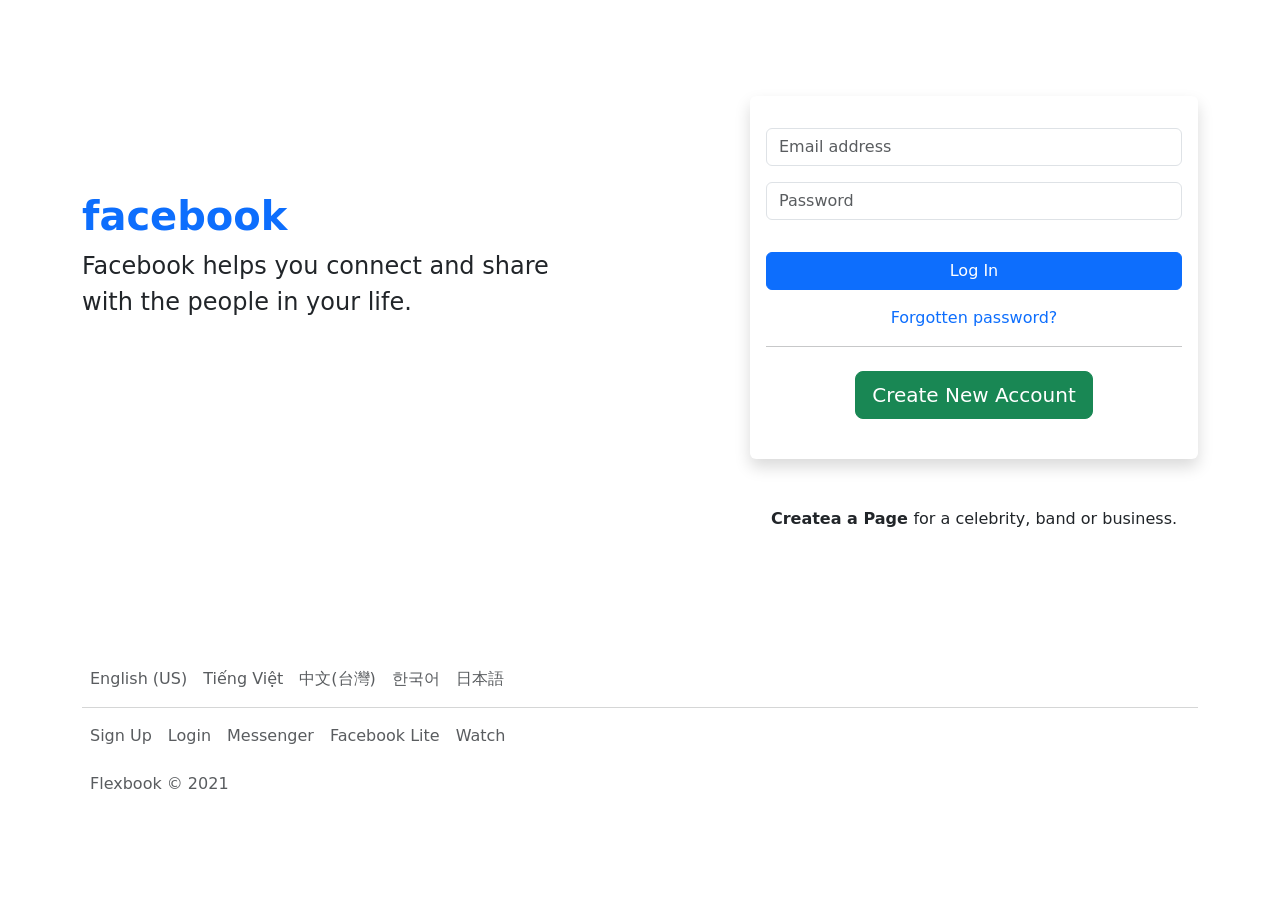
<file: target/classes/templates/index.html>
<!DOCTYPE html>
<html lang="en" xmlns="http://www.w3.org/1999/xhtml" xmlns:th="http://www.thymeleaf.org">
<head>
    <meta charset="UTF-8" />
    <meta http-equiv="X-UA-Compatible" content="IE=edge" />
    <meta name="viewport" content="width=device-width, initial-scale=1.0" />
    <!-- fontawesome -->
    <link rel="stylesheet" href="https://cdnjs.cloudflare.com/ajax/libs/font-awesome/5.15.4/css/all.min.css" integrity="sha512-1ycn6IcaQQ40/MKBW2W4Rhis/DbILU74C1vSrLJxCq57o941Ym01SwNsOMqvEBFlcgUa6xLiPY/NS5R+E6ztJQ==" crossorigin="anonymous" referrerpolicy="no-referrer" />
    <!-- bootstrap -->
    <link href="https://cdn.jsdelivr.net/npm/bootstrap@5.1.1/dist/css/bootstrap.min.css" rel="stylesheet" integrity="sha384-F3w7mX95PdgyTmZZMECAngseQB83DfGTowi0iMjiWaeVhAn4FJkqJByhZMI3AhiU" crossorigin="anonymous" />
    <!-- main style -->
    <link rel="stylesheet" th:href="@{/main.css}"/>
    <title>Facebook Clone</title>
</head>
<body class="bg-gray">
<!-- Login -->
<div class="container mt-5 pt-5 d-flex flex-column flex-lg-row justify-content-evenly">
    <!-- heading -->
    <div class="text-center text-lg-start mt-0 pt-0 mt-lg-5 pt-lg-5">
        <h1 class="text-primary fw-bold fs-0">facebook</h1>
        <p class="w-75 mx-auto fs-4 mx-lg-0">Facebook helps you connect and share with the people in your life.</p>
    </div>
    <!-- form card -->
    <div style="max-width: 28rem; width: 100%">
        <!-- login form (My login form) -->
        <!-- first was form tag -->

        <div class="bg-white shadow rounded p-3 input-group-lg">
            <form method="post" action="login" th:object="${loginRequest}" >
                <p class="text-success" th:text="${success}"></p>
                <input type="email" class="form-control my-3" placeholder="Email address" name="email" />
                <input type="password" class="form-control my-3" placeholder="Password" name="password"/>
               <button class="btn btn-primary w-100 my-3" type="submit">Log In</button>
            </form>
                <a href="#" class="text-decoration-none text-center"><p>Forgotten password?</p></a>
                <!-- create form -->
                <hr />
                <div class="text-center my-4">
                    <a href="/signup" class="btn btn-success btn-lg"  data-bs-toggle="modal" data-bs-target="#createModal">Create New Account</a>
                </div>

            <!-- create modal -->
            <div class="modal fade" id="createModal" tabindex="-1" aria-labelledby="createModalLabel" aria-hidden="true">
                <div class="modal-dialog modal-dialog-centered">
                    <div class="modal-content">
                        <!-- head -->
                        <div class="modal-header">
                            <div>
                                <h2 class="modal-title" id="exampleModalLabel">Sign Up</h2>
                                <span class="text-muted fs-7">It's quick and easy.</span>
                            </div>
                            <button type="button" class="btn-close" data-bs-dismiss="modal" aria-label="Close"></button>
                        </div>
                        <!-- body -->
                        <div class="modal-body">
                            <!-- create modal (My signup form)-->
                            <form method="post" action="/signup" th:object="${signupRequest}">
                                <!-- names -->
                                <div class="row">
                                    <div class="col">
                                        <input type="text" class="form-control" placeholder="First Name" name="firstName"/>
                                    </div>
                                    <div class="col">
                                        <input type="text" class="form-control" placeholder="Last Name" name="lastName"/>
                                    </div>
                                </div>
                                <!-- email & pass -->
                                <input type="email" class="form-control my-3" placeholder="Email address" name="email"/>
                                <input type="password" class="form-control my-3" placeholder="New password" name="password"/>
                                <!-- DOB -->
                                <div class="row my-3">
                                    <span class="text-muted fs-7">Date of birth <i class="fas fa-question-circle" data-bs-toggle="popover" type="button" data-bs-content="And here's some amazing content. It's very engaging. Right?"></i></span>
                                    <div class="col">
                                        <input type="date" class="form-control my-3" placeholder="Date of Birth" name="dob"/>
                                    </div>
                                </div>
                                <!-- gender -->
                                <div class="row my-3">
                                    <span class="text-muted fs-7">Gender <i class="fas fa-question-circle" data-bs-toggle="popover" type="button" data-bs-content="And here's some amazing content. It's very engaging. Right?"></i></span>
                                    <div class="col">
                                        <div class="border rounded p-2">
                                            <label class="form-check-label" for="flexRadioDefault1">Male </label>
                                            <input class="form-check-input" type="radio" name="gender" value="male" id="flexRadioDefault1" />
                                        </div>
                                    </div>
                                    <div class="col">
                                        <div class="border rounded p-2">
                                            <label class="form-check-label" for="flexRadioDefault1">Female </label>
                                            <input class="form-check-input" type="radio" name="gender" value="female" id="flexRadioDefault2" />
                                        </div>
                                    </div>
                                    <div class="col">
                                        <div class="border rounded p-2">
                                            <label class="form-check-label" for="flexRadioDefault1">Prefer Not to Say </label>
                                            <input class="form-check-input" type="radio" name="gender" value="prefer_not_to_say" id="flexRadioDefault3" />
                                        </div>
                                    </div>
                                </div>
                                <!-- gender select -->
                                <div class="d-none" id="genderSelect">
                                    <select class="form-select">
                                        <option value="1">One</option>
                                        <option value="2">Two</option>
                                        <option value="3">Three</option>
                                    </select>
                                    <div class="my-3">
                                        <span class="text-muted fs-7">Your pronoun is visible to everyone.</span>
                                        <input type="text" class="form-control" placeholder="Gender (optional)" />
                                    </div>
                                </div>
                                <!-- disclaimer -->
                                <div>
                                    <span class="text-muted fs-7">By clicking Sign Up, you agree to our Terms, Data Policy....</span>
                                </div>
                                <!-- btn -->
                                <div class="text-center mt-3">
                                    <button type="submit" class="btn btn-success btn-lg" data-bs-dismiss="modal">Sign Up</button>
                                </div>
                            </form>
                        </div>
                    </div>
                </div>
            </div>
            <!-- modal end -->
        </div>
        <!-- tag -->
        <div class="my-5 pb-5 text-center">
            <p class="fw-bold"><a href="#" class="text-decoration-none text-dark">Createa a Page</a> <span class="fw-normal">for a celebrity, band or business.</span></p>
        </div>
    </div>
</div>
<!-- Footer -->
<footer class="bg-white p-4 text-muted">
    <div class="container">
        <!-- language -->
        <div class="d-flex flex-wrap">
            <p class="mx-2 fs-7 mb-0">English (US)</p>
            <p class="mx-2 fs-7 mb-0">Tiếng Việt</p>
            <p class="mx-2 fs-7 mb-0">中文(台灣)</p>
            <p class="mx-2 fs-7 mb-0">한국어</p>
            <p class="mx-2 fs-7 mb-0">日本語</p>
        </div>
        <hr />
        <!-- actions -->
        <div class="d-flex flex-wrap">
            <p class="mx-2 fs-7 mb-0">Sign Up</p>
            <p class="mx-2 fs-7 mb-0">Login</p>
            <p class="mx-2 fs-7 mb-0">Messenger</p>
            <p class="mx-2 fs-7 mb-0">Facebook Lite</p>
            <p class="mx-2 fs-7 mb-0">Watch</p>
        </div>
        <!-- copy -->
        <div class="mt-4 mx-2">
            <p class="fs-7">Flexbook &copy; 2021</p>
        </div>
    </div>
</footer>
<script src="https://cdn.jsdelivr.net/npm/bootstrap@5.1.1/dist/js/bootstrap.bundle.min.js" integrity="sha384-/bQdsTh/da6pkI1MST/rWKFNjaCP5gBSY4sEBT38Q/9RBh9AH40zEOg7Hlq2THRZ" crossorigin="anonymous"></script>
<script th:src="@{/main.js}"></script>
</body>
</html>
</file>
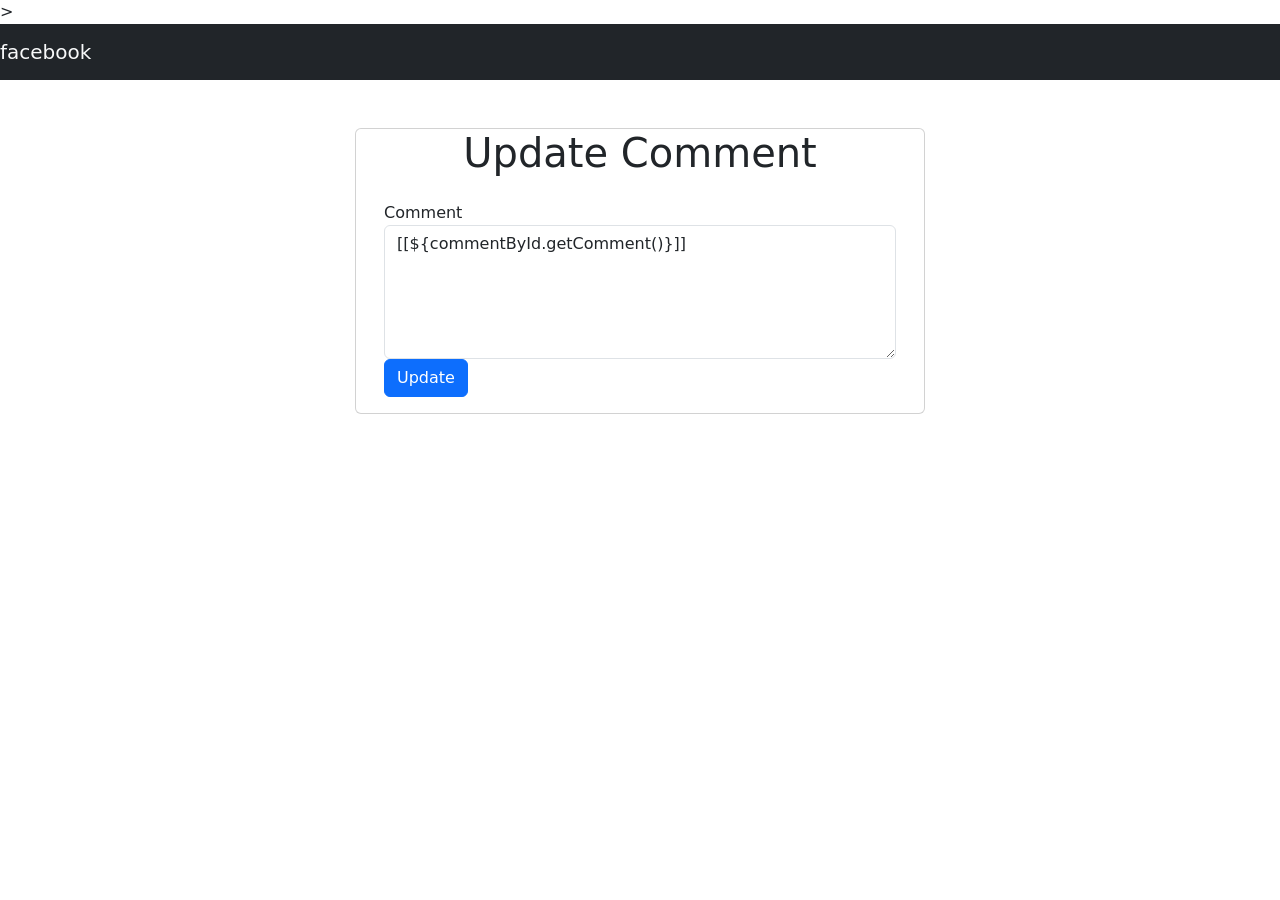
<file: target/classes/templates/edit_comment.html>
<!DOCTYPE html>
<html lang="en" xmlns="http://www.w3.org/1999/xhtml" xmlns:th="http://www.thymeleaf.org">
<head>
    <meta charset="UTF-8"/>
    <meta http-equiv="X-UA-Compatible" content="IE=edge" />
    <meta name="viewport" content="width=device-width, initial-scale=1.0" />>
    <title>FaceBook Clone</title>
    <link href="https://cdn.jsdelivr.net/npm/bootstrap@5.1.1/dist/css/bootstrap.min.css" rel="stylesheet" integrity="sha384-F3w7mX95PdgyTmZZMECAngseQB83DfGTowi0iMjiWaeVhAn4FJkqJByhZMI3AhiU" crossorigin="anonymous" />

</head>

<body>
<nav class="navbar navbar-expand-md bg-dark navbar-dark">
    <!-- Brand -->
    <a class="navbar-brand text-light" th:href="@{/}">facebook</a>

    <!-- Toggler/collapsible Button -->
    <button class="navbar-toggler" type="button" data-toggle="collapse" data-target="#collapsibleNavbar">
        <span class="navbar-toggler-icon"></span>
    </button>

    <!-- Navbar links -->
    <div class="collapse navbar-collapse" id="collapsibleNavbar">
        <ul class="navbar-nav">
            <li class="nav-item">
            </li>
        </ul>
    </div>
</nav>
<br>
<br>
<div class = "container">
    <div class = "row">
        <div class ="col-lg-6 col-md-6 col-sm-6 container justify-content-center card">
            <h1 class = "text-center"> Update Comment </h1>
            <div class = "card-body">
                <form method="POST" th:action="@{/comment/{id} (id=${commentById.id})}" th:object = "${commentById}">
                    <div class ="form-group">
                        <label for="comment"> Comment</label>
                        <textarea
                                cols="30"
                                rows="5" id="comment"
                                class="form-control" placeholder="Update your comment" name="comment"
                        >[[${commentById.getComment()}]]</textarea>
                    </div>

                    <div class = "box-footer">
                        <button type="submit" class = "btn btn-primary">
                            Update
                        </button>
                    </div>
                </form>

            </div>
        </div>
    </div>
</div>
</body>
</html>
</file>
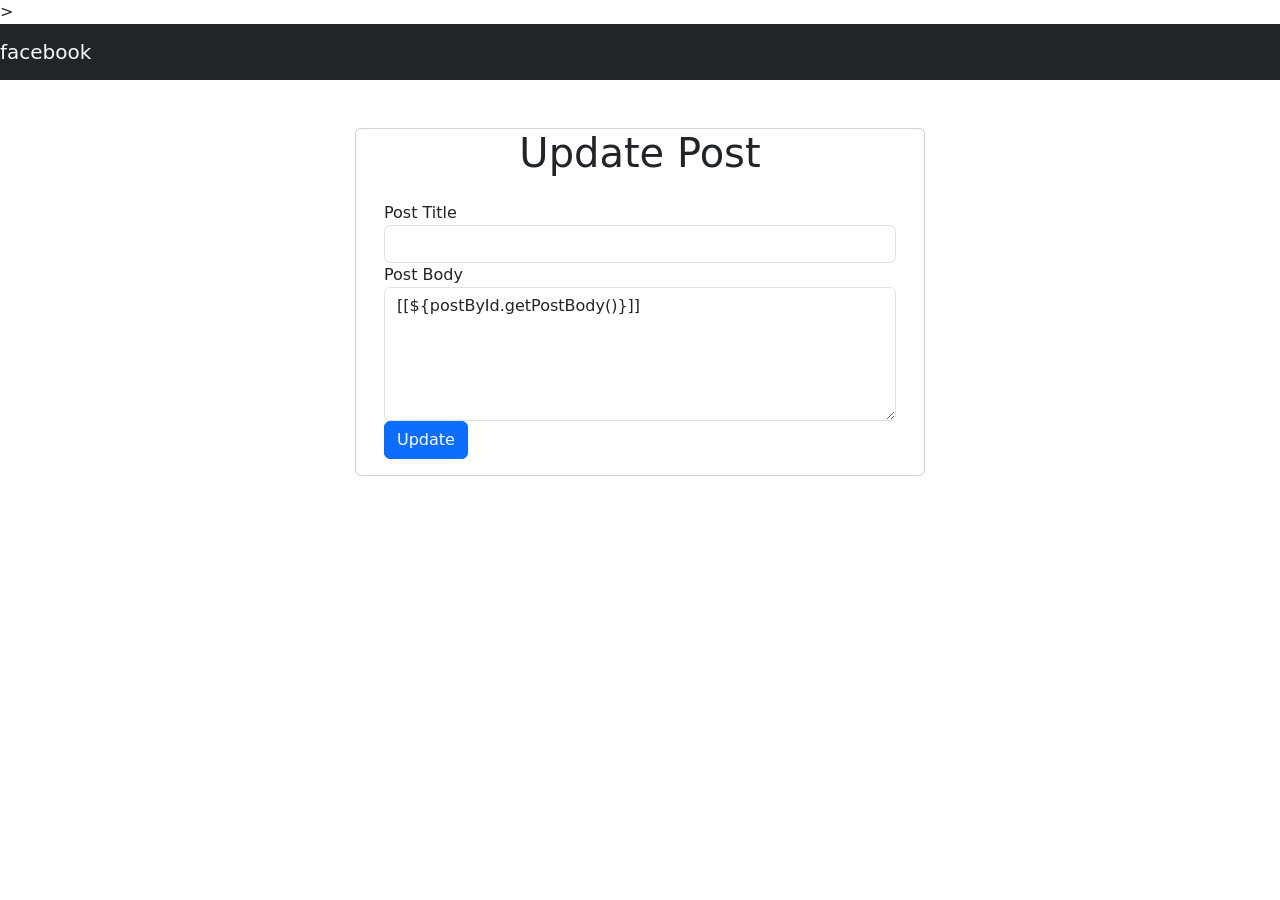
<file: target/classes/templates/editpost.html>
<!DOCTYPE html>
<html lang="en" xmlns="http://www.w3.org/1999/xhtml" xmlns:th="http://www.thymeleaf.org">
<head>
  <meta charset="UTF-8"/>
  <meta http-equiv="X-UA-Compatible" content="IE=edge" />
  <meta name="viewport" content="width=device-width, initial-scale=1.0" />>
  <title>FaceBook Clone</title>
  <link href="https://cdn.jsdelivr.net/npm/bootstrap@5.1.1/dist/css/bootstrap.min.css" rel="stylesheet" integrity="sha384-F3w7mX95PdgyTmZZMECAngseQB83DfGTowi0iMjiWaeVhAn4FJkqJByhZMI3AhiU" crossorigin="anonymous" />

</head>

<body>
<nav class="navbar navbar-expand-md bg-dark navbar-dark">
  <!-- Brand -->
  <a class="navbar-brand text-light" th:href="@{/}">facebook</a>

  <!-- Toggler/collapsible Button -->
  <button class="navbar-toggler" type="button" data-toggle="collapse" data-target="#collapsibleNavbar">
    <span class="navbar-toggler-icon"></span>
  </button>

  <!-- Navbar links -->
  <div class="collapse navbar-collapse" id="collapsibleNavbar">
    <ul class="navbar-nav">
      <li class="nav-item">
      </li>
    </ul>
  </div>
</nav>
<br>
<br>
<div class = "container">
  <div class = "row">
    <div class ="col-lg-6 col-md-6 col-sm-6 container justify-content-center card">
      <h1 class = "text-center"> Update Post </h1>
      <div class = "card-body">
        <form method="POST" th:action="@{/post/{id} (id=${postById.id})}" th:object = "${postById}">
          <div class ="form-group">
            <label for="posttitle"> Post Title </label>
            <input
                    type = "text"
                    name = "postTitle"
                    id="posttitle"
                    class = "form-control"
                    th:value="${postById.getPostTitle()}"
            />
          </div>

          <div class ="form-group">
            <label for="postbody"> Post Body</label>
            <textarea
                    cols="30"
                    rows="5" id="postbody"
                    class="form-control" placeholder="Update your post" name="postBody"
            >[[${postById.getPostBody()}]]</textarea>
          </div>

          <div class = "box-footer">
            <button type="submit" class = "btn btn-primary">
              Update
            </button>
          </div>
        </form>

      </div>
    </div>
  </div>
</div>
</body>
</html>
</file>
